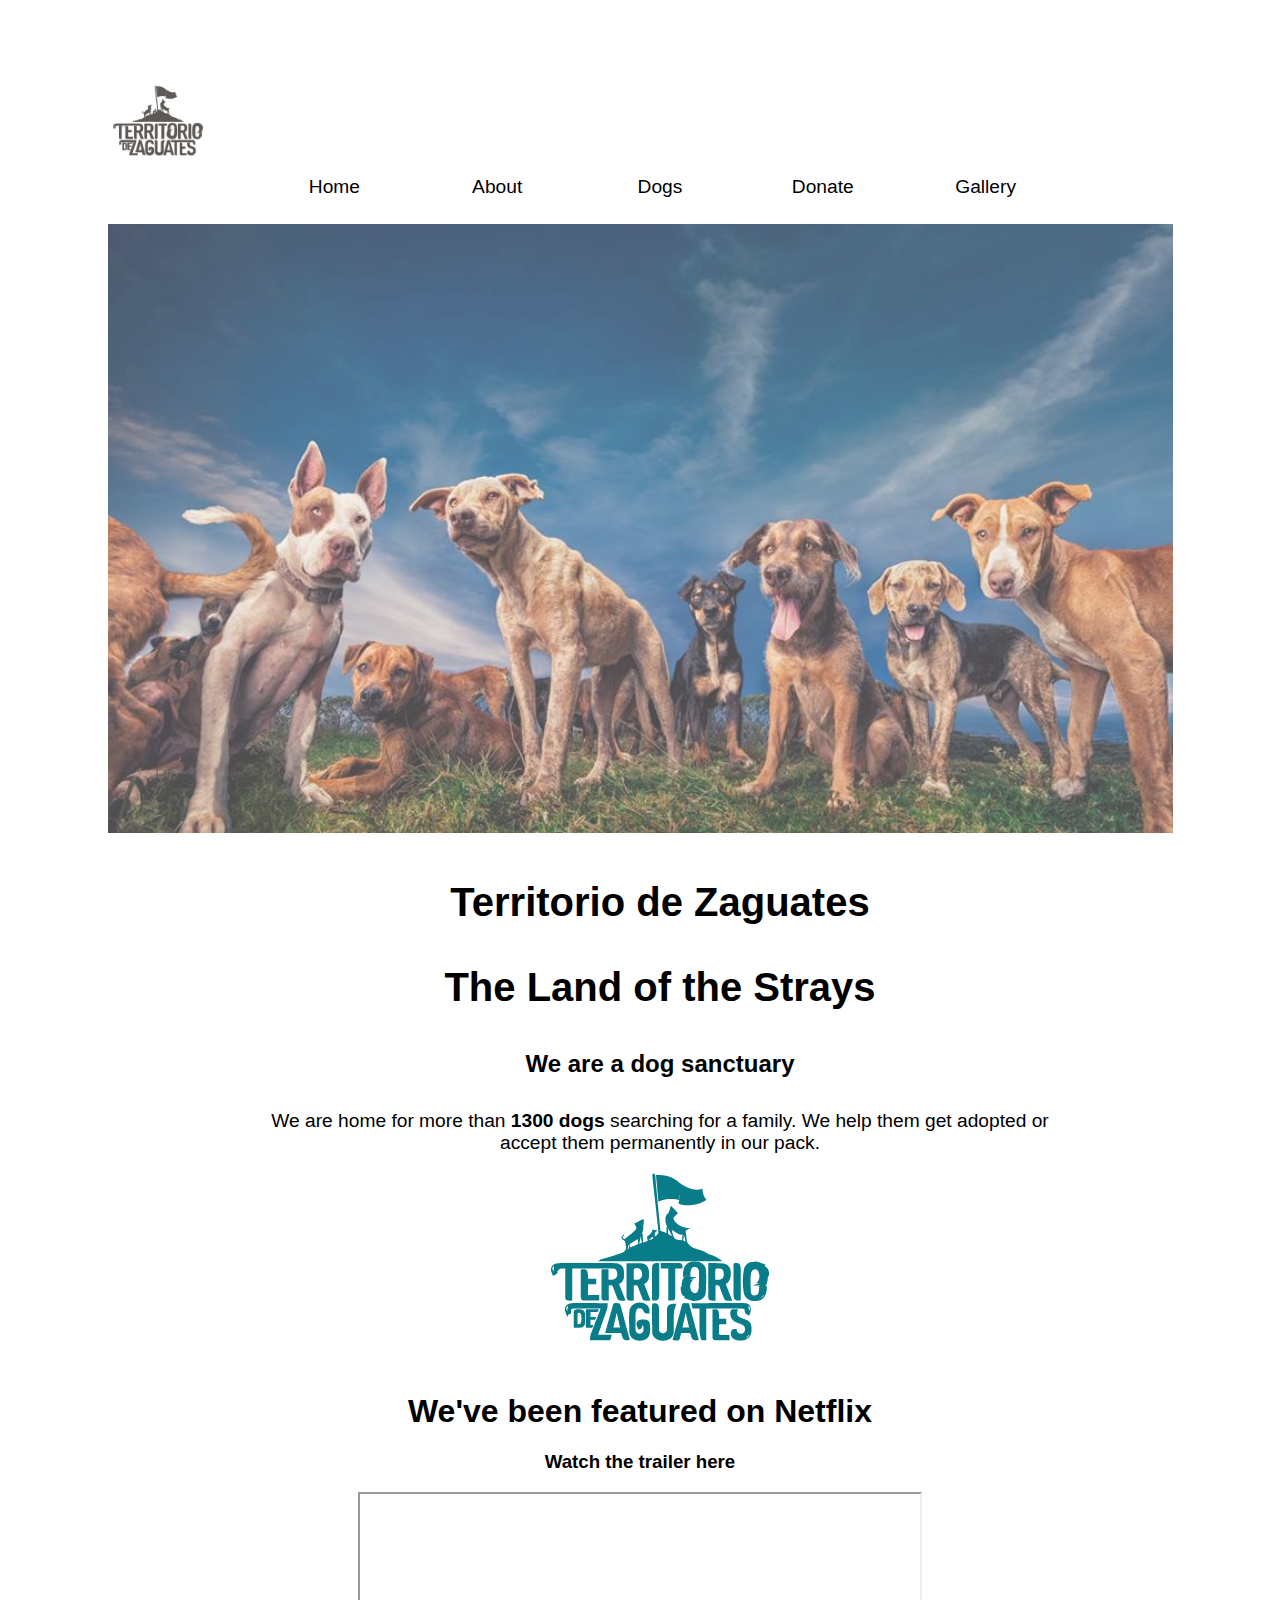
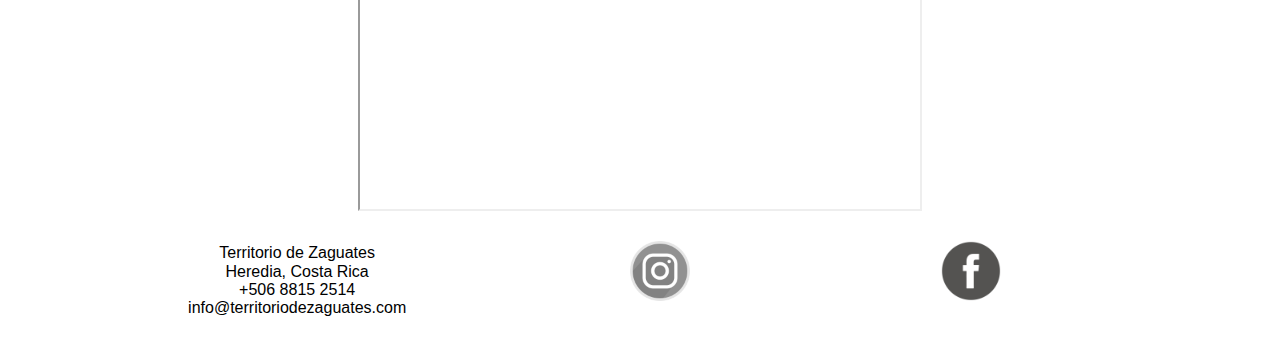
<file: index.html>
<!DOCTYPE html>
<html lang="en">
    <head>
        <meta charset="UTF-8">
        <title>Land of the Strays</title>
        <meta name="viewport" content="width=device-width, initial-scale=1.0"> <!--W3schools responsive design--> 
        <link rel ="stylesheet" href="index.css">

    </head>


    <body>
        <!--MAIN WRAP CONFIG Free Code Camp Youtube video- see index.css for link. The wrapper goes around all of the elements within the main grid.-->
        <div class ="wrapper">
            <header class="header" id="index-header">
                <img src="images/head_logo.png" alt="territorio logo dogs on a hill beside a flag">
                <!--<h4>The Land of the Strays</h4>--> 
            </header>

            <nav class="navbar" id="index-navbar">
                <ul id="ul-navbar">
                    <li><a href="index.html">Home</a></li>
                    <li><a href="about.html">About</a></li>
                    <li><a href="dogs.html">Dogs</a></li>
                    <li><a href="donate.html">Donate</a></li>
                    <li><a href="gallery.html">Gallery</a></li>
                </ul>
            </nav>

            <section class="content1" id="index-content1" >

                <div class="background" id="background"> 


                    <!--<h1>Hello </h1> -->
                    <img src="images/hero_image.jpg" alt="dogs standing proudly beneath blue sky"> 



                </div>

            </section>






            <section class="content2" id="index-content2">
                <ul>

                    <li id ="TDZ-title"><h2>Territorio de Zaguates </h2></li>
                    <li id="Strays-eng"><h3>The Land of the Strays</h3></li>
                    <li id="sanctuary"> <h4>We are a dog sanctuary </h4></li>
                    <li id ="we-are"> <p>We are home for more than <strong>1300 dogs</strong> searching for a family. We help them get adopted or accept them permanently in our pack.</p></li>
                    <li> <img src="images/teal_logo.png" alt="teal territorio logo dogs on a hill beside a flag"></li>
   
                </ul>
            </section>

            <section class= "content3" id ="index-content3">


                <h1>We've been featured on Netflix </h1>
                <h3> Watch the trailer here</h3>
                <iframe width="560" height="315" src="https://www.youtube.com/embed/t_6q1HeBC0A"  allow="accelerometer; autoplay; encrypted-media; gyroscope; picture-in-picture" allowfullscreen></iframe>
            </section>


  
            <footer class="footer" id="index-footer">
                <ul id="ul-footer">
                    <li id="info"><a href="index.html" ></a></li>
                    <li id="territor"><a href="#" ></a>Territorio de Zaguates<br>
                        Heredia, Costa Rica<br>
                        +506 8815 2514<br>
                        info@territoriodezaguates.com</li>

                    <li id="insta"><a href="https://www.instagram.com/territorio_de_zaguates/?hl=en" ><img src="images/insta_logo.png" alt="instagram camera logo"></a></li>
                    <li id="faceb"><a href="https://www.facebook.com/territoriodezaguates/" ><img src="images/facebook_logo.png" alt="facebook f logo"></a></li>
                    <!--IDs are unneccessary-->


                </ul>


            </footer>

        </div>

    </body>
</html>
</file>
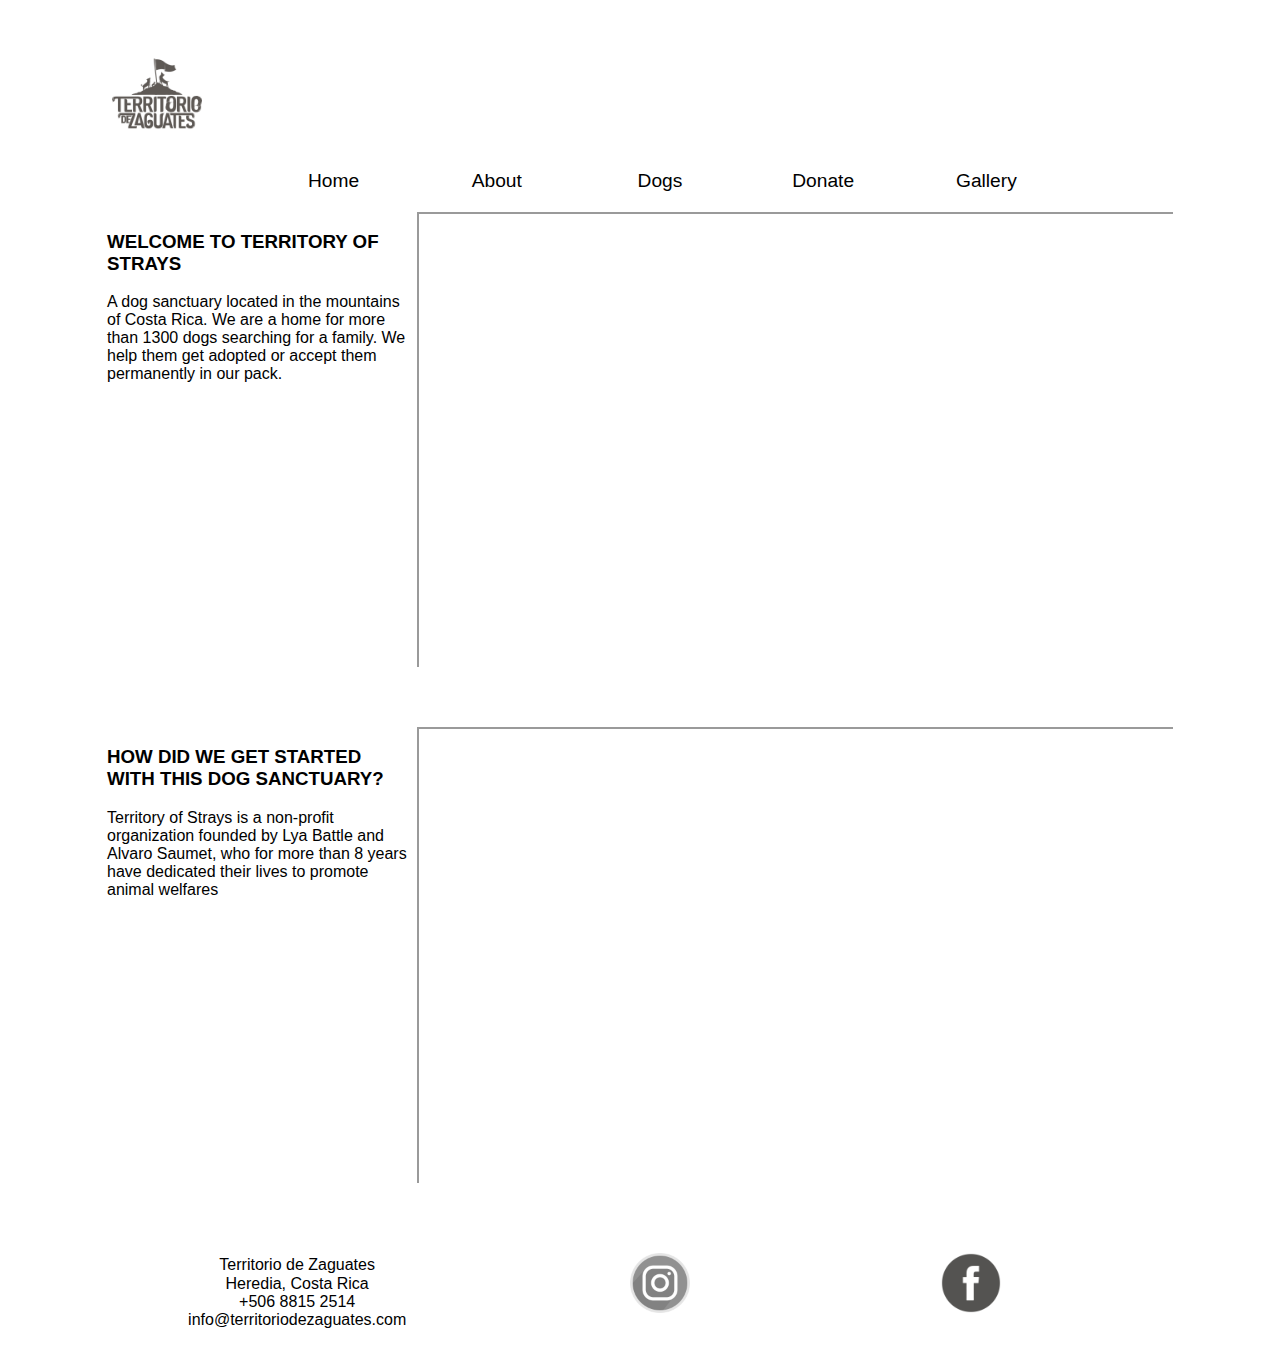
<file: about.html>
<!DOCTYPE html>
<html lang="en">
    <head>
        <meta charset="UTF-8">
        <title>Land of the Strays</title>
        <meta name="viewport" content="width=device-width, initial-scale=1.0">
        <link rel ="stylesheet" href="index.css">

    </head>
    <!--Mobile design-->
    <!--xxx-->

    <!---->
    <body>
        <!--MAIN WRAP CONFIG -scrimba FCC-->
        <div class ="about-wrapper">
            <header class="about-header" id="about-header">
                <img src="images/head_logo.png" alt="territorio logo dogs on a hill beside a flag">
                <!--<h4>The Land of the Strays</h4>--> 
            </header>

            <nav class="about-navbar" id="about-navbar">
                <ul id="ul-navbar">
                    <li><a href="index.html">Home</a></li>
                    <li><a href="about.html">About</a></li>
                    <li><a href="dogs.html">Dogs</a></li>
                    <li><a href="donate.html">Donate</a></li>
                    <li><a href="gallery.html">Gallery</a></li>
                </ul>
            </nav>
            <!--I wasn't so sure about including the https://embedresponsively.com/ inline styling on my about.html page, but it works quite well. Overall, Youtube videos are a pain to work with. I made a judgement call on what I'd have done in a professional setting, spend 4 hours figuring out how to get them to be responsive, or use a resource to do it for me in 2 minutes. It's all CSS and there's no real alchemy in there, but time constraints meant I made this decision. -->

            <section class="about-content1" id="about-content1" >
                <div><h3>WELCOME TO TERRITORY OF STRAYS </h3><p>A dog sanctuary located in the mountains of Costa Rica. We are a home for more than 1300 dogs searching for a family. We help them get adopted or accept them permanently in our pack. </p> </div>
                <!--  The styling to make te youtube videos responsive is not not my code.  /*https://www.csstutorial.net/make-youtube-and-vimeo-videos-responsive-with-css.php */ -->
                <div class ="responsive-container"><iframe width="560" height="315" src="https://www.youtube.com/embed/f9rDI4OZet8" allow="accelerometer; autoplay; encrypted-media; gyroscope; picture-in-picture" allowfullscreen></iframe></div>
                <div><h3>HOW DID WE GET STARTED WITH THIS DOG SANCTUARY? </h3><p>Territory of Strays is a non-profit organization founded by Lya Battle and Alvaro Saumet, who for more than 8 years have dedicated their lives to promote animal welfares </p> </div>

                <div class ="responsive-container"><iframe width="560" height="315" src="https://www.youtube.com/embed/navt8giQQZk" allow="accelerometer; autoplay; encrypted-media; gyroscope; picture-in-picture" allowfullscreen></iframe> </div>





            </section>







            <!--Put in btn for actual donation- ie external link to main site.-->  
            <footer class="about-footer" id="about-footer">
                <ul id="ul-footer">
                    <li id="info"><a href="index.html" ></a></li>
                    <li id="territor"><a href="#" ></a>Territorio de Zaguates<br>
                        Heredia, Costa Rica<br>
                        +506 8815 2514<br>
                        info@territoriodezaguates.com</li>

                    <li id="insta"><a href="https://www.instagram.com/territorio_de_zaguates/?hl=en" ><img src="images/insta_logo.png" alt="instagram camera logo"></a></li>
                    <li id="faceb"><a href="https://www.facebook.com/territoriodezaguates/" ><img src="images/facebook_logo.png" alt="facebook f logo"></a></li>
                    <!--IDs are unneccessary-->


                </ul>


            </footer>

        </div>

    </body>
</html>
</file>
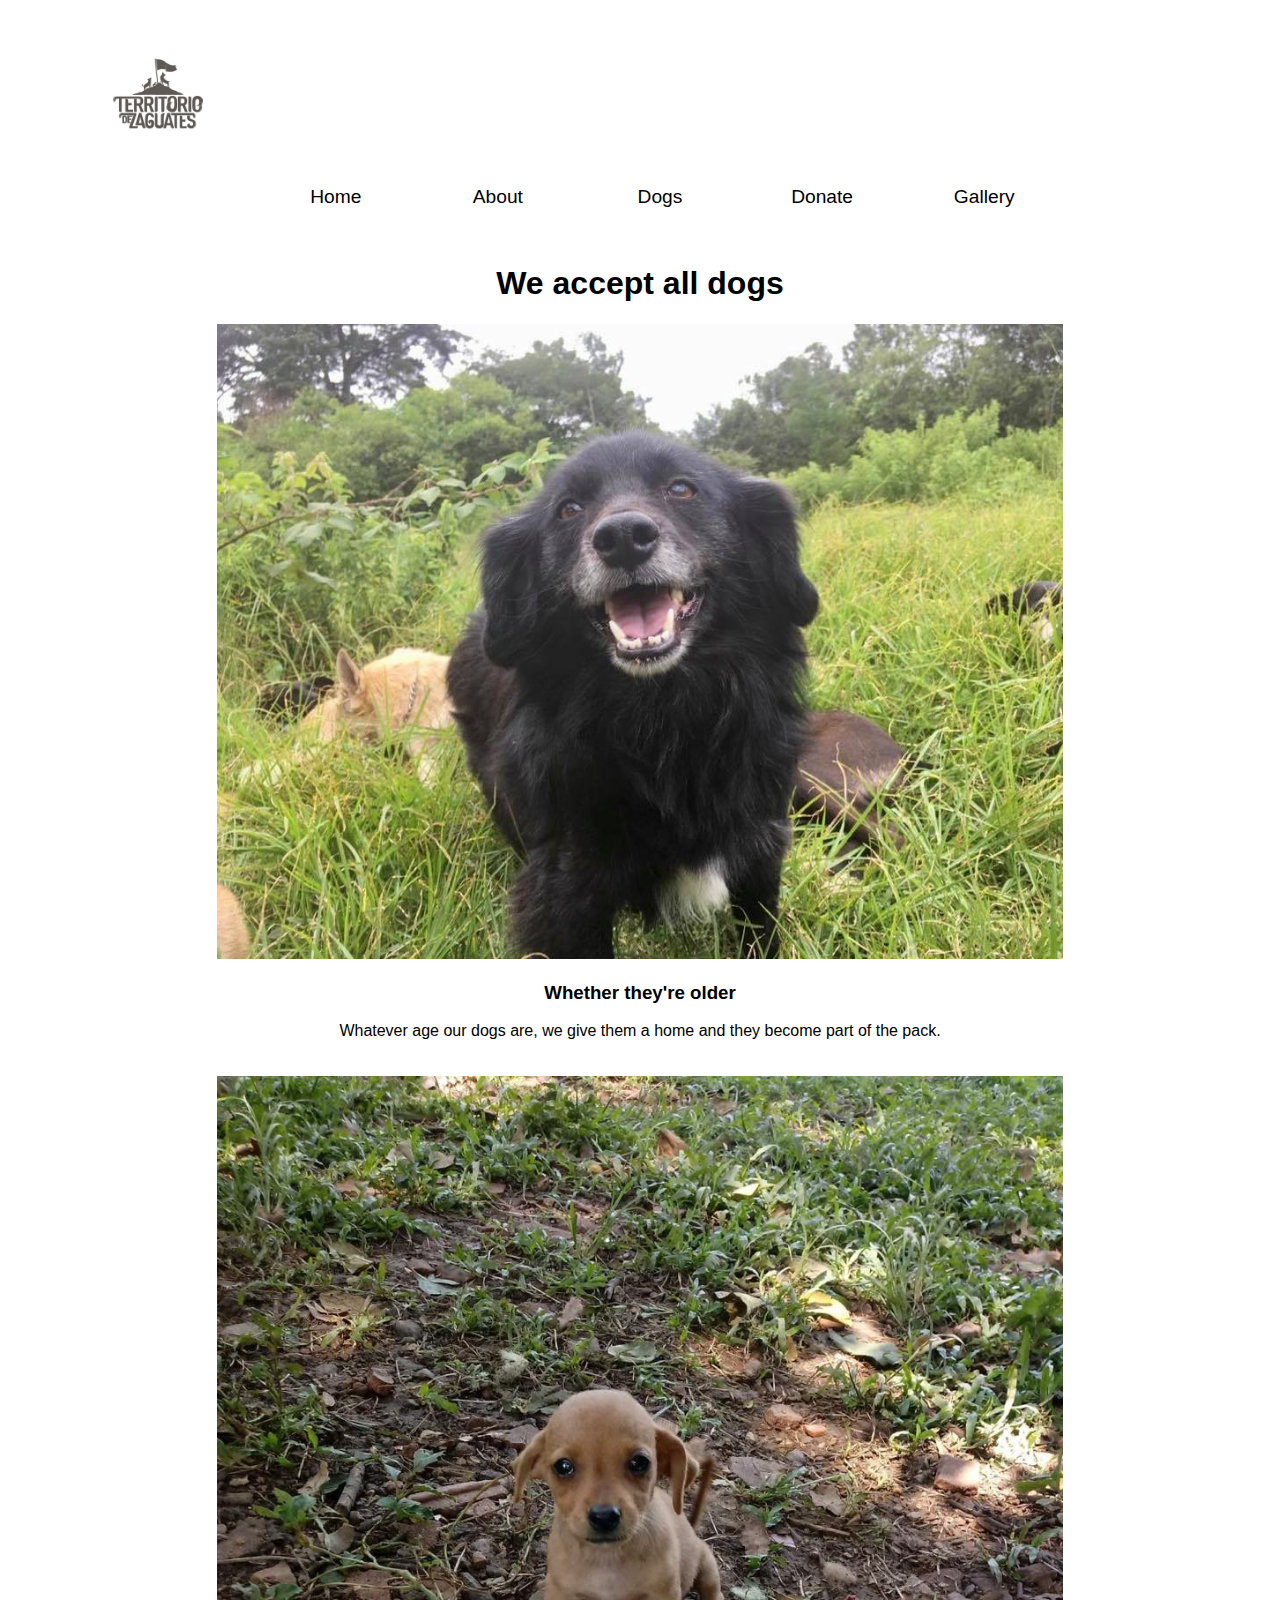
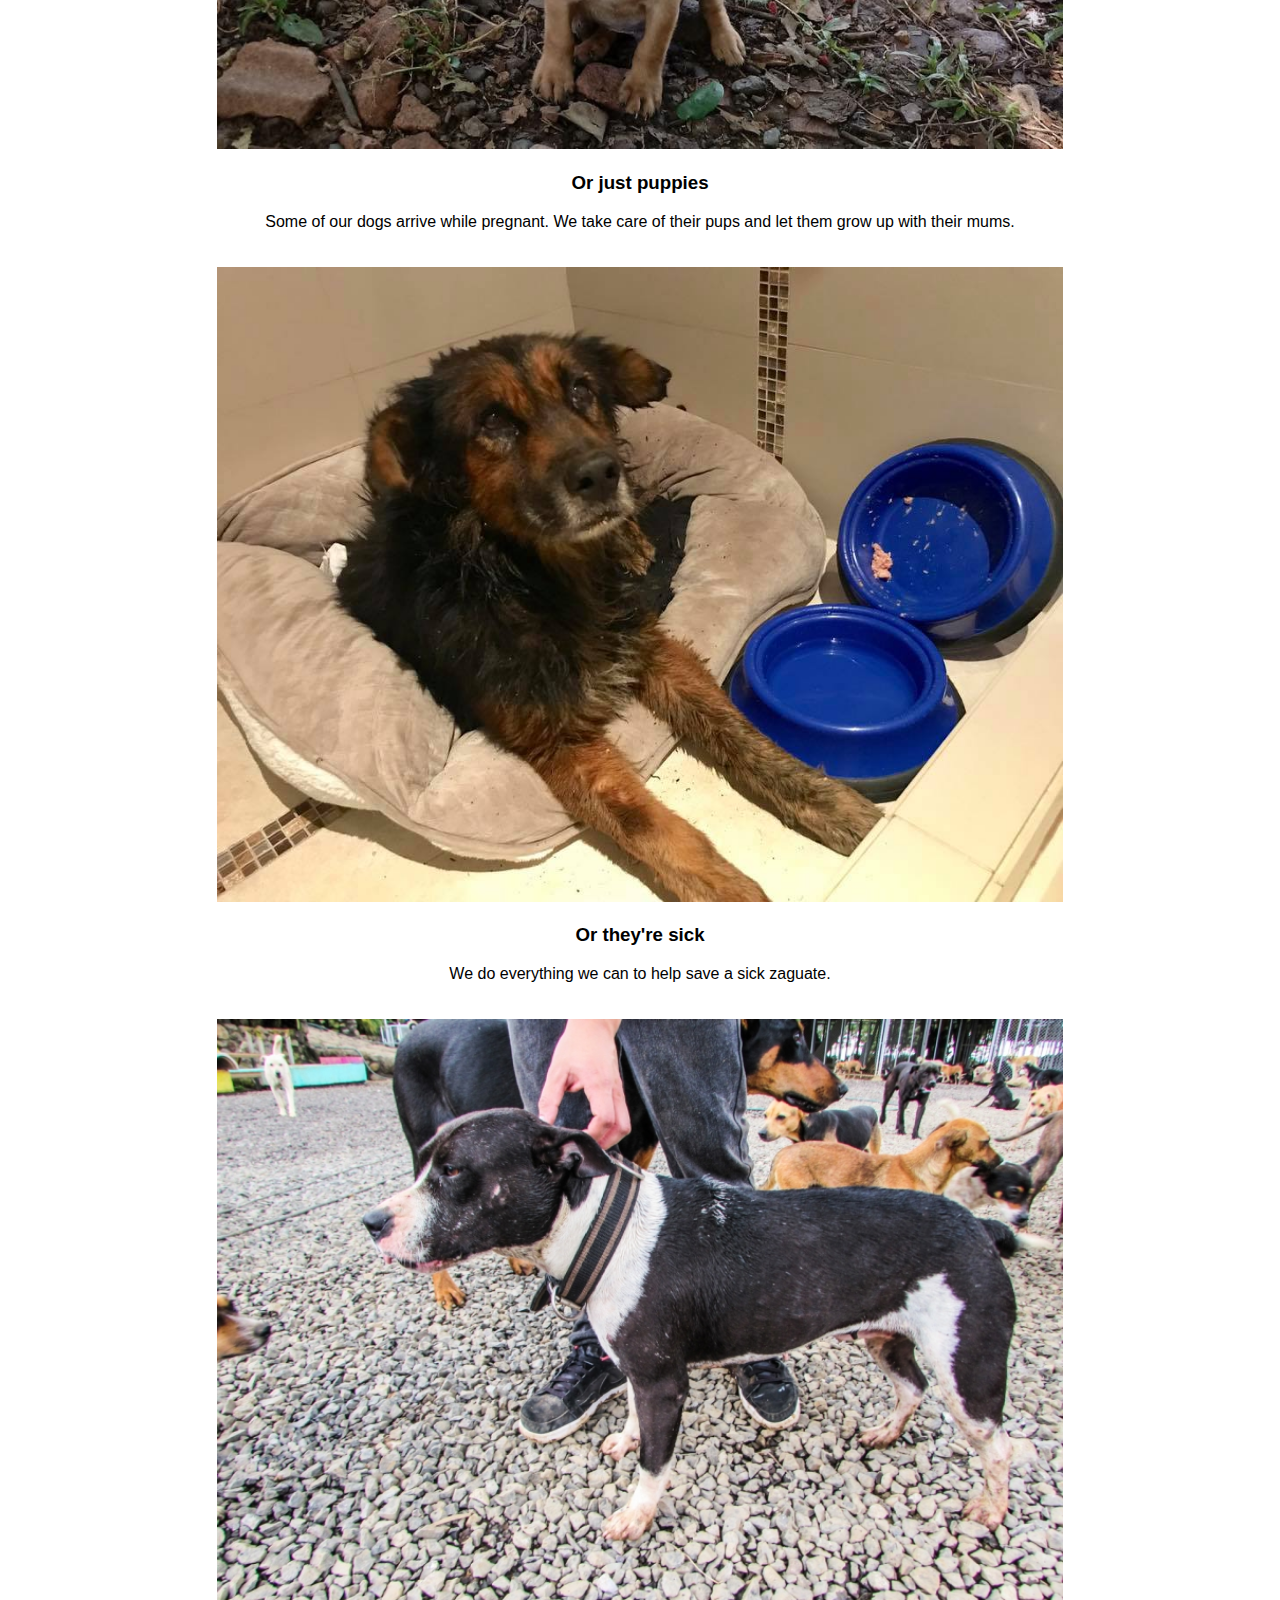
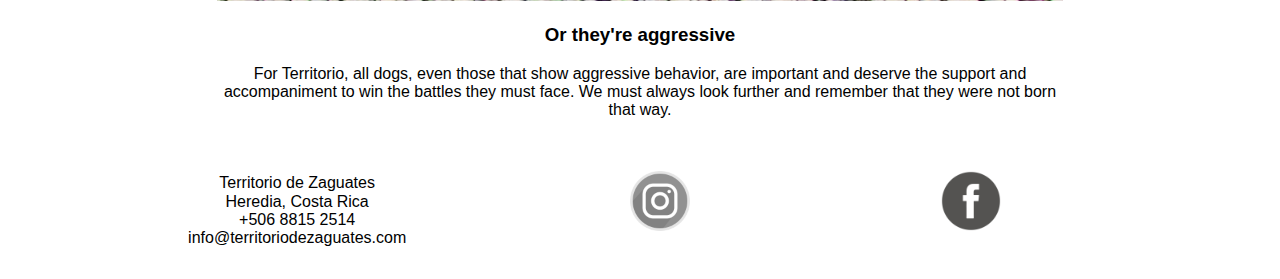
<file: dogs.html>
<!DOCTYPE html>
<html lang="en">
    <head>
        <meta charset="UTF-8">
        <title>Land of the Strays</title>
        <meta name="viewport" content="width=device-width, initial-scale=1.0">
        <link rel ="stylesheet" href="index.css">

    </head>
    <!--Mobile design-->
    <!--xxx-->

    <!---->
    <body>
        <!--MAIN WRAP CONFIG -scrimba FCC-->
        <div class ="dogs-wrapper">
            <header class="dogs-header" id="dogs-header">
                <img src="images/head_logo.png" alt="territorio logo dogs on a hill beside a flag">
                <!--<h4>The Land of the Strays</h4>--> 
            </header>

            <nav class="dogs-navbar" id="dogs-navbar">
                <ul id="ul-navbar">
                    <li><a href="index.html">Home</a></li>
                    <li><a href="about.html">About</a></li>
                    <li><a href="dogs.html">Dogs</a></li>
                    <li><a href="donate.html">Donate</a></li>
                    <li><a href="gallery.html">Gallery</a></li>
                </ul>
            </nav>

            <section class="dogs-content1" id="dogs-content1" >

                <h1>We accept all dogs</h1>

                <div class="background" id="background"> 


                    <!--<h1>Hello </h1> -->


                    <img src="images/old_dog.jpg" alt="black dog with grey muzzle"> 
                </div>
                <h3>Whether they're older</h3>
                <p>Whatever age our dogs are, we give them a home and they become part of the pack.</p>








            </section>








            <section class="dogs-content2" id="dogs-content2">
                <div class="background" id="background-2">

                    <img src ="images/tiny_puppy.jpg" alt="Tiny puppy">
                    

                </div>
                <h3>Or just puppies</h3>
                <p>Some of our dogs arrive while pregnant. We take care of their pups and let them grow up with their mums.</p>


            </section>

            <section class="dogs-content3" id ="dogs-content3">



                <div class="background" id="background-3">

                    <img src ="images/sick_dog.jpg" alt="Sick dog lying down">
                </div>

                <h3>Or they're sick</h3>
                <p>We do everything we can to help save a sick zaguate.</p>



            </section>

            <section class="dogs-content4" id ="dogs-content4">



                <div class="background" id="background-4">

                    <img src ="images/pitbull.jpg" alt="a pitbull who looks a bit worn down">
                </div>

                <h3>Or they're aggressive</h3>
                <p>For Territorio, all dogs, even those that show aggressive behavior, are important and deserve the support and accompaniment to win the battles they must face. We must always look further and remember that they were not born that way.</p>



            </section>




            <!--Put in btn for actual donation- ie external link to main site.-->  
            <footer class="dogs-footer" id="dogs-footer">
                <ul id="ul-footer">
                    <li id="info"><a href="index.html" ></a></li>
                    <li id="territor"><a href="#" ></a>Territorio de Zaguates<br>
                        Heredia, Costa Rica<br>
                        +506 8815 2514<br>
                        info@territoriodezaguates.com</li>

                    <li id="insta"><a href="https://www.instagram.com/territorio_de_zaguates/?hl=en" ><img src="images/insta_logo.png" alt="instagram camera logo"></a></li>
                    <li id="faceb"><a href="https://www.facebook.com/territoriodezaguates/" ><img src="images/facebook_logo.png" alt="facebook f logo"></a></li>
                    <!--IDs are unneccessary-->


                </ul>


            </footer>

        </div>

    </body>
</html>
</file>
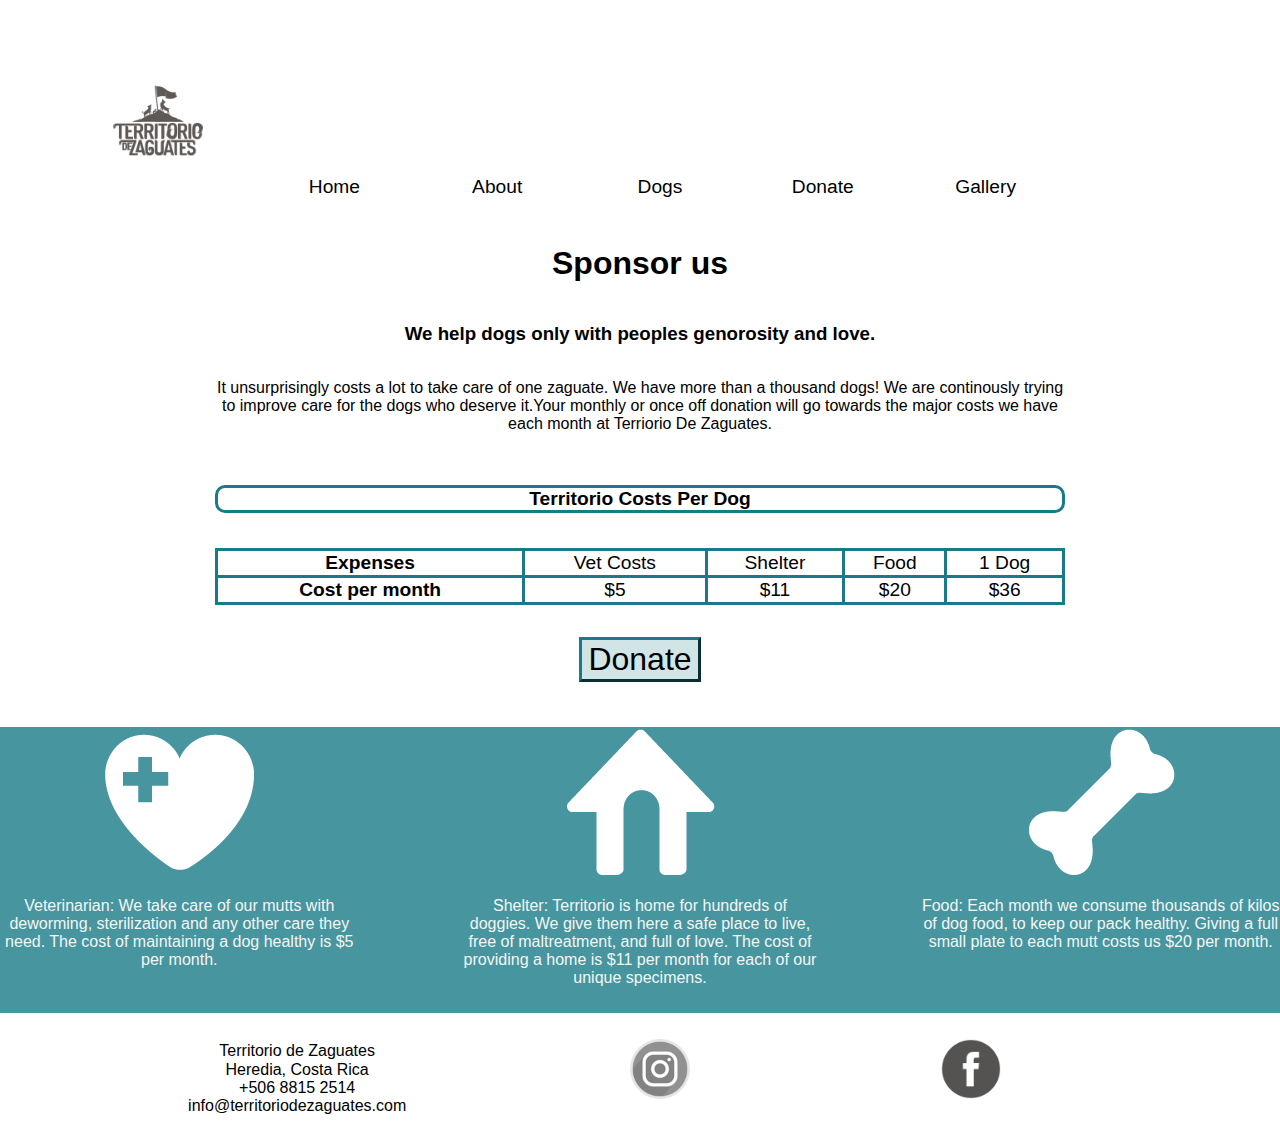
<file: donate.html>
<!DOCTYPE html>
<html lang="en">
    <head>
        <meta charset="UTF-8">
        <title>Land of the Strays</title>
        <meta name="viewport" content="width=device-width, initial-scale=1.0">
        <link rel ="stylesheet" href="index.css">

    </head>
    <!--Mobile design-->
    <!--xxx-->

    <!---->
    <body>
        <!--MAIN WRAP CONFIG -scrimba FCC-->
        <div class ="wrapper">
            <header class="donate-header" id="donate-header">
                <img src="images/head_logo.png" alt="territorio logo dogs on a hill beside a flag">
                <!--<h4>The Land of the Strays</h4>--> 
            </header>

            <nav class="donate-navbar" id="donate-navbar">
                <ul id="ul-navbar">
                    <li><a href="index.html">Home</a></li>
                    <li><a href="about.html">About</a></li>
                    <li><a href="dogs.html">Dogs</a></li>
                    <li><a href="donate.html">Donate</a></li>
                    <li><a href="gallery.html">Gallery</a></li>
                </ul>
            </nav>

            <div class="donate-content1" id="donate-content1" >

                <h1>Sponsor us</h1>
                <h3>We help dogs only with peoples genorosity and love.</h3>
                <p>It unsurprisingly costs a lot to take care of one zaguate. We have more than a thousand dogs! We are continously trying to improve care for the dogs who deserve it.Your monthly or once off donation will go towards the major costs we have each month at Terriorio De Zaguates.</p>


            </div>


            <div class="donate-content2" id="donate-content2">

                <h4 id=terr-costs>Territorio Costs Per Dog</h4>
                <div>
                    <table class="table" id="table"> <!-- inline style -->
                        <tr>
                            <th class="table-header">Expenses</th>
                            <td>Vet Costs</td>
                            <td>Shelter</td>
                            <td>Food</td>
                            <td>1 Dog</td>
                        </tr>
                        <tr>
                            <th class="table-header">Cost per month</th>
                            <td>$5</td>
                            <td>$11</td>
                            <td>$20</td>
                            <td>$36</td>
                        </tr>
                    </table>
                </div>

                <div>
                    <button onclick="location.href='https://donate.territoriodezaguates.com'" type="button" class="button" >Donate</button>
                </div>



            </div>

            <div class= "donate-content3" id ="donate-content3">

                <div><img src ="images/heart.png" alt="heart white logo">
                    <p>Veterinarian: We take care of our mutts with deworming, sterilization and any other care they need. The cost of maintaining a dog healthy is $5 per month.</p>
                </div>
                <div><img src ="images/house.png" alt="house white logo">
                    <p>Shelter: Territorio is home for hundreds of doggies. We give them here a safe place to live, free of maltreatment, and full of love. The cost of providing a home is $11 per month for each of our unique specimens.</p>
                </div>
                <div><img src ="images/bone.png" alt="bone white logo">
                    <p>Food: Each month we consume thousands of kilos of dog food, to keep our pack healthy. Giving a full small plate to each mutt costs us $20 per month. </p>   
                </div>  






            </div>



            <!--Put in btn for actual donation- ie external link to main site.-->  
            <footer class="donate-footer" id="donate-footer">
                <ul id="ul-footer">
                    <li id="info"><a href="index.html" ></a></li>
                    <li id="territor"><a href="#" ></a>Territorio de Zaguates<br>
                        Heredia, Costa Rica<br>
                        +506 8815 2514<br>
                        info@territoriodezaguates.com</li>

                    <li id="insta"><a href="https://www.instagram.com/territorio_de_zaguates/?hl=en" ><img src="images/insta_logo.png" alt="instagram camera logo"></a></li>
                    <li id="faceb"><a href="https://www.facebook.com/territoriodezaguates/" ><img src="images/facebook_logo.png" alt="facebook f logo"></a></li>
                    <!--IDs are unneccessary-->


                </ul>


            </footer>

        </div>

    </body>
</html>
</file>
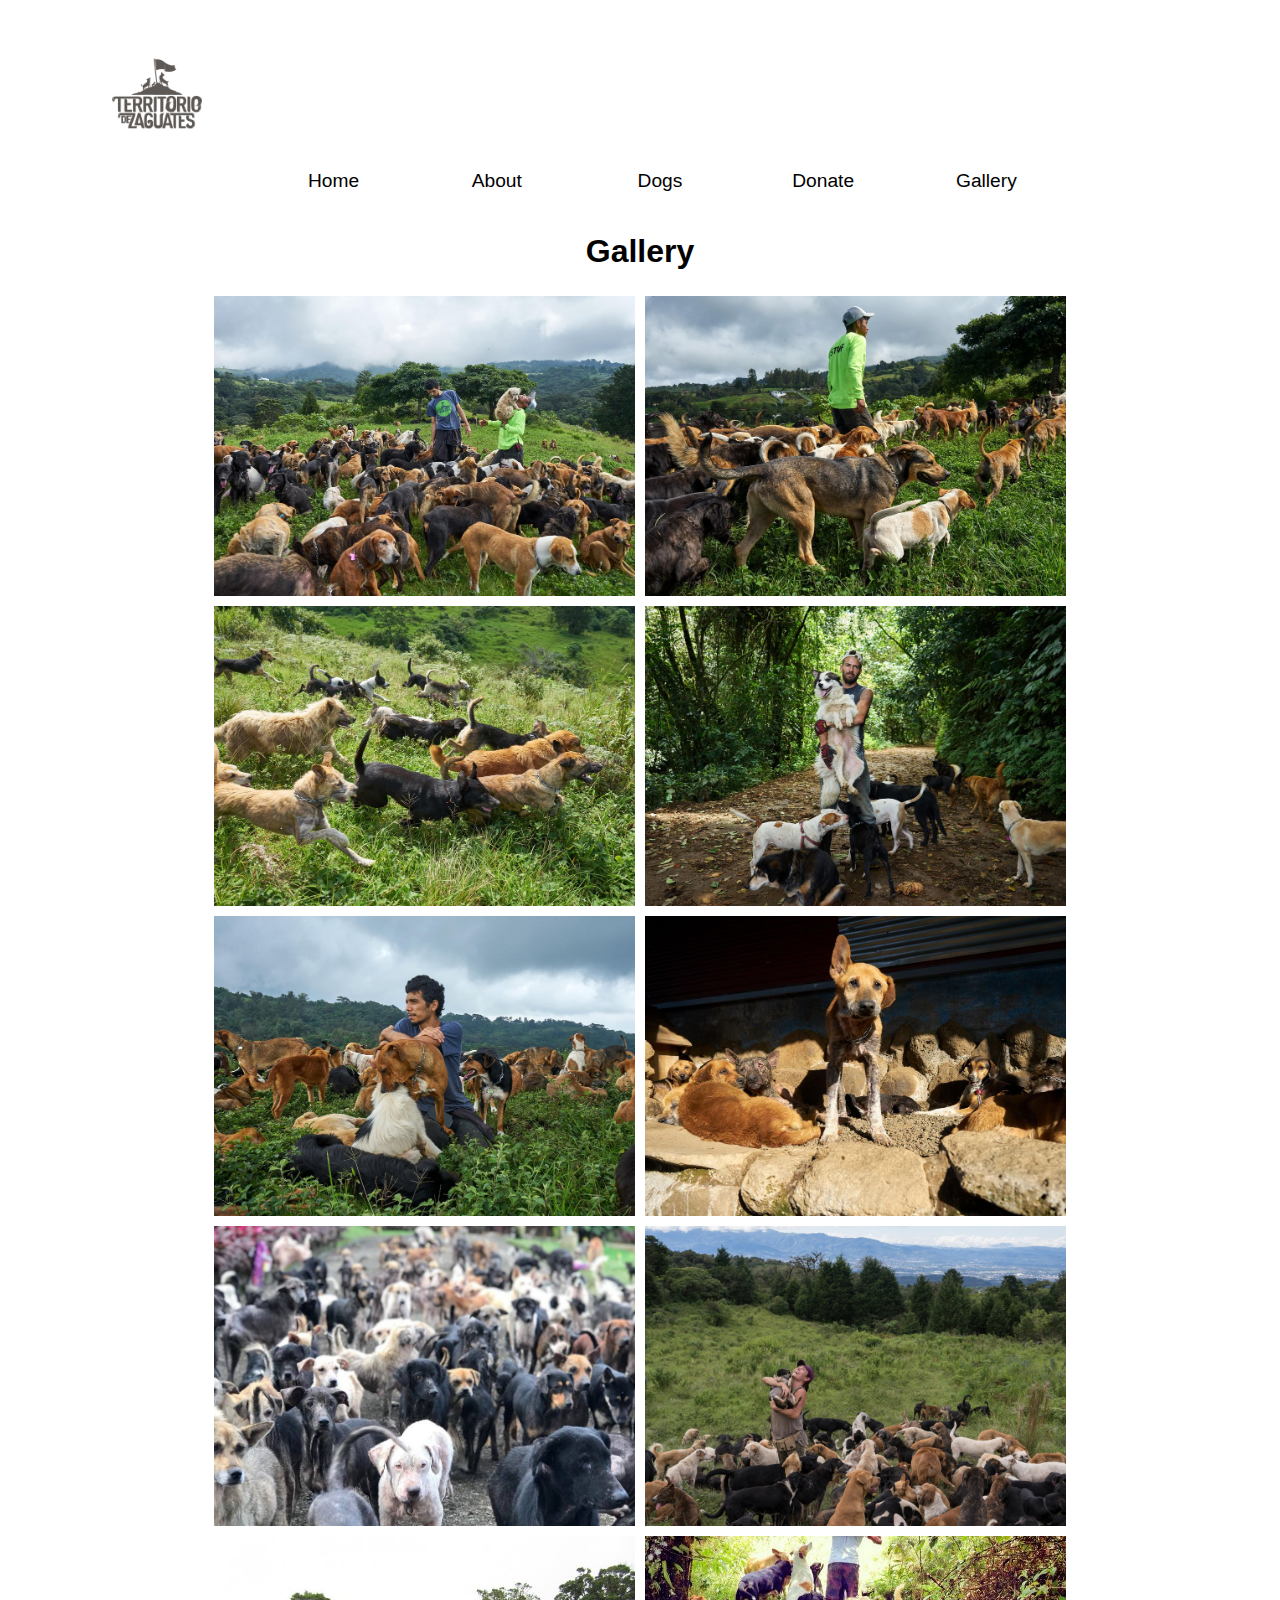
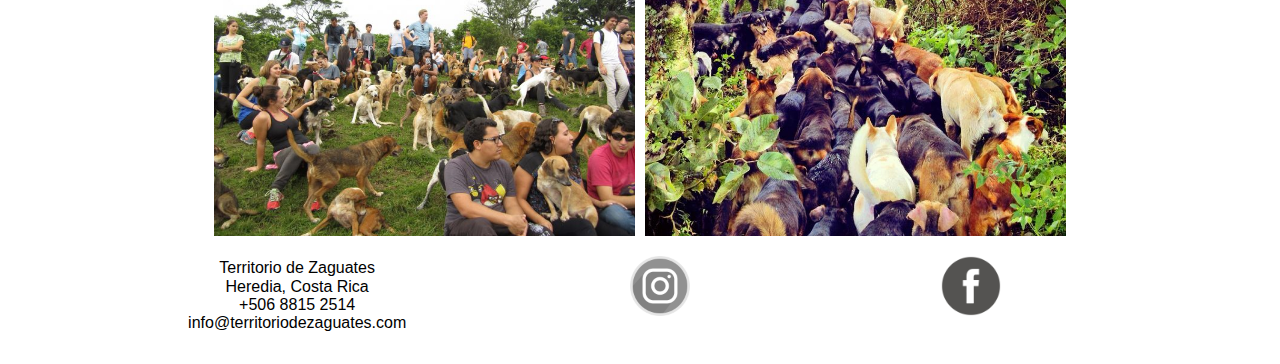
<file: gallery.html>
<!DOCTYPE html>
<html lang="en">
    <head>
        <meta charset="UTF-8">
        <title>Land of the Strays</title>
        <meta name="viewport" content="width=device-width, initial-scale=1.0">
        <link rel ="stylesheet" href="index.css">

    </head>
    <!--Mobile design-->
    <!--xxx-->

    <!---->
    <body>
        <!--MAIN WRAP CONFIG -scrimba FCC-->
        <div class ="gallery-wrapper">
            <header class="gallery-header" id="gallery-header">
                <img src="images/head_logo.png" alt="territorio logo dogs on a hill beside a flag">
                <!--<h4>The Land of the Strays</h4>--> 
            </header>

            <nav class="gallery-navbar" id="gallery-navbar">
                <ul id="ul-navbar">
                    <li><a href="index.html">Home</a></li>
                    <li><a href="about.html">About</a></li>
                    <li><a href="dogs.html">Dogs</a></li>
                    <li><a href="donate.html">Donate</a></li>
                    <li><a href="gallery.html">Gallery</a></li>
                </ul>
            </nav>

            <div class="gallery-content1" id="gallery-content1" >
                <!-- <div> <h1>Gallery</h1></div>
<div ><img id="pawprint" src="https://i.ebayimg.com/images/g/qy0AAOSwFFZbLBCd/s-l1600.jpg" alt=""></div>  -->
                <h1>Gallery</h1>







            </div> 








            <div class="gallery-content2" id="gallery-content2">

                <div><img src="images/dog_with_men.jpg" alt="dogs on hill with volunteers"></div>
                <div><img src="images/man_walking_dogs.jpg" alt="man walking dogs"></div>
                <div><img src="images/dogs_running.jpg" alt="dogs running on hill"></div>
                <div><img src="images/man_holding_dog.jpg" alt="man holding dog in arms"></div>
                <div><img src="images/man_dog_lap.jpg" alt="man with dogs on lap"></div>
                <div><img src="images/dog_flappy_ear.jpg" alt="dog with one ear flopping up"></div>
                <div><img src="images/dogs_standing_still.jpeg" alt="dogs standing still together"></div>
                <div><img src="images/women_rocking_dog.jpg" alt="dogs on hill with one being cradled by a woman"></div>
                <div><img src="images/tourists_with_dogs.jpg" alt="tourists on the hill with doggos"></div>
                <div><img src="images/dogs_following_man.jpg" alt="dogs follwoing man up a forest track"></div>


            </div>



            <!--Put in btn for actual donation- ie external link to main site.-->  
            <footer class="gallery-footer" id="gallery-footer">
                <ul id="ul-footer">
                    <li id="info"><a href="index.html" ></a></li>
                    <li id="territor"><a href="#" ></a>Territorio de Zaguates<br>
                        Heredia, Costa Rica<br>
                        +506 8815 2514<br>
                        info@territoriodezaguates.com</li>

                    <li id="insta"><a href="https://www.instagram.com/territorio_de_zaguates/?hl=en" ><img src="images/insta_logo.png" alt="instagram camera logo"></a></li>
                    <li id="faceb"><a href="https://www.facebook.com/territoriodezaguates/" ><img src="images/facebook_logo.png" alt="facebook f logo"></a></li>
                    <!--IDs are unneccessary-->


                </ul>


            </footer>

        </div>

    </body>
</html>
</file>
<file: index.css>
/* */
/*Throughout index.css I'll refer to this video: https://www.youtube.com/watch?v=t6CBKf8K_Ac&t=1449s- I learned to use the CSS Grid positioning tool using this tutorial. */

/*General style for the entire project */

html, body {
    margin:0px;
    box-sizing: border-box; /*Includes padding and margin in box sizing. */
    height:100vh; /*FCC grid puts it all on one line */
    font-family:Arial, Helvetica, sans-serif; 
}

/*Wrapper around grid boxes. */
.wrapper {
    display:flex;/*FCC grid tutorial. This allows both justify content and align items to be used. Effectively then we're amalgamting the usage of Flexbox and CSS Grid. */
    justify-content: center; /*Horizontal centering FCC */
    align-items:center; /*Vertical centering -these are both features of flexbox*/
    font-size: 1em; /*1 EM = 16px i.e. browser default */
    color:black;
}


/*INDEX */


/*Wrapper Grid */

.wrapper{
    height:100%;
    display:grid;
    grid-gap: 10px;
    grid-template-columns: repeat(12,1fr); /*FCC Grid tutorial. This means that the columns have been broken up into 12 fractions within the wrapper.All of these fractions are responsive (fractions). The repeat notation is not necessary but it prevents you from typing out 1fr 12 times. I chose to use 12 because it worked well generally when positioning several elements across a span. */
    grid-template-rows: 150px auto auto auto auto auto;  /*FCC Grid tutorial.In this case we have 6 rows. The header is fixed at 150px (because it worked for my logo) and all the remaining rows are repsonsive i.e. auto. */

}

#index-header{
    grid-column-start: 2; /*This starts at the seccnd line i.e. division. */
    grid-column-end: 4 /*This ends at the third line i.e. division. */;
    
}

#index-navbar{
    grid-column-start: 3;
    grid-column-end: -3; /*2 lines from the end in this case. */
    height:100%;
    
}

#index-content1{
    grid-column-start: 2;
    grid-column-end: -2;
    height:100%;
    
}

#index-content2{
    grid-column-start: 3;
    grid-column-end: -3;
    height:100%;
}

#index-content3{
    grid-column-start: 1;
    grid-column-end: -1;/*The last line i.e. the edge of the columns. */
    
}
#index-footer{
    grid-column-start: 1;
    grid-column-end: 13;
    height:100%;
}

/*Header */
.header {
    display: grid;
    grid-template-rows: repeat(12,1fr);
    grid-template-rows: 1fr 1fr; /*here instead of the repeat notation I just used to 1frs i.e. 2 responsive fractions. */
    grid-gap: 4px;
    grid-template-areas: 
        ". . . . . . . . . . . ."
        "l l l . . . . . . . . ."; /*FCC Grid tutorial. The dots represent space. The 'l's are arbitrarily named and thereafter this l was assigned to the header img (logo was the rationale). The beauty of grid-areas is you can basically draw out a box and poition items therein using the schematic notation. It's absolutely amazing how powerful this is. */
    
}

.header img {
    height:100px;
    grid-area: l; /*This is the l we initialised above. Presto. */
}


/*Navbar */


#ul-navbar {
    display: grid;
    grid-template-columns: repeat(5, 1fr); /*A responsive navbar is this simple in grid. */
    grid-gap:4px;
   
    
} 

#ul-navbar li {
    list-style: none;  /*Gets rid of the dots. */
    text-align: center;   
}

#ul-navbar a {
    text-decoration: none; /*Gets rid of the underlines. */
    font-size: 1.2rem;
    color: black;
    
}


/*Content 1 */

.content1 >div >img{ 
    width:100%;
    height: 100%;
    object-fit: cover; /*Comment from user on YT video i.e. the FCC tutorial. Width and height set to  the image to full size within the container. Object fit:cover then ensures the image fills the container.*/
    opacity: 0.7;
    
}


/*Content 2 */
#content2 {
    display: grid;
    grid-template-columns: repeat(12,1fr);
    grid-template-rows: 20px 20px 20px 20px auto auto;
        
}


.content2 {
    text-align: center;
}

.content2 > ul{
    list-style: none;
}


.content2 h2{
    font-size: 2.5rem;

}

.content2 h3{
    font-size: 2.5rem;

}

.content2 h4{
    font-size: 1.5rem;
   
}

.content2 p{
    font-size:1.2rem;    
}


/*Content 3 */
.content3 {
    text-align: center;

}

/*Footer */

#ul-footer {
    font-size: 1rem;
    display: grid;
    grid-template-columns: repeat(12, 1fr);
    grid-template-rows: 20px 20px 20px 20px;
    grid-gap:4px; /*grid areas for footer */
    grid-template-areas: 
        ". t t t s s s s f f . ."
        ". . . . . . . . . . . ."
        ". . . . . . . . . . . ."
        ". . . . . . . . . . . .";
    /*FCC video re: grid area functionality */
}



#territor{
    grid-area:t;
}

#insta{
    grid-area: s;
}

#faceb{
    grid-area: f;
}



#ul-footer li {
    list-style: none;
    text-align: center;
}


#ul-footer a {
    text-decoration: none;
    font-size: 1.2rem;
    color: black;    
}

#ul-footer a img {
    height:60px;
}

/*GALLERY */

/*Wrapper Grid Gallery */

.gallery-wrapper{
    height:100%;
    display:grid;
    grid-gap: 4px;
    grid-template-columns: repeat(12,1fr); 
    grid-template-rows: 150px auto auto auto auto;
}

#gallery-header{
    grid-column-start: 2;
    grid-column-end: 4;
    
}

#gallery-navbar{
    grid-column-start: 3;
    grid-column-end: -3;
    height:100%;
    
}

#gallery-content1{
    grid-column-start: 2;
    grid-column-end: -2;
    height:100%;
    
}

#gallery-content1{
    grid-column-start: 2;
    grid-column-end: -2;
    height:100%;
    
}


#gallery-content2{
    grid-column-start: 3;
    grid-column-end: -3;
    height:100%;
}


#gallery-footer{
    grid-column-start: 1;
    grid-column-end: 13;
    height:100%;
}

/*Header */
#gallery-header {
    display: grid;
    grid-template-rows: repeat(12,1fr);
    grid-template-rows: 1fr 1fr;
    grid-gap: 4px;
    grid-template-areas: 
        ". . . . . . . . . . . ."
        "l l l . . . . . . . . .";
    
}

#gallery-header img {
    height:100px;
    grid-area: l;
}


#gallery-content1 > h1{
    text-align: center;

}

/*Gallery Content2 */



#gallery-content2{
    display:grid;
    grid-gap:10px;
    grid-template-columns: repeat(auto-fit,minmax(300px,1fr)); /*FCC video section on auto-fit and minmax setting. What this means is the columns will automatically fit their respective containers. They will never be smaller than 300px in width. At a maximum they will be 1fr each- so 3 span across the page at their greatest extent (within the confines of their outer wrapper). */
    grid-auto-rows: 300px; /*FCC video section on auto-fit and minmax setting. In the vertical extent, they will always be 300px. */
    grid-auto-flow:dense; /*FCC video section on auto-fit and minmax setting. This setting makes the images fit the space as best they can. What's remarkable about it is, if we had images of varying sizes (which we assigned as small,medium and large for example) it would not place the divs according to their position in the markup (i.e. from top to bottom). So this CSS positioning does not obey the HTML markup. This is obviously very powerful.For the sake of simplicity I just kept the images all the same size, so there's no evidence of this feature in action here. */
    

}

#gallery-content2 > div > img {
    width: 100%;
    height: 100%;
    object-fit: cover;
}


/* Gallery Navbar */


#ul-navbar {
    display: grid;
    grid-template-columns: repeat(5, 1fr);
    grid-gap:4px;
   
    
} 

#ul-navbar li {
    list-style: none;
    
    text-align: center;
    
    
}

#ul-navbar a {
    text-decoration: none;
    font-size: 1.2rem;
    color: black;
    
}

/*ABOUT */
 /*The styling to make te youtube videos responsive is not not my code.  /*https://www.csstutorial.net/make-youtube-and-vimeo-videos-responsive-with-css.php */
.responsive-container {
    position: relative;
    padding-bottom: 56.25%;
    padding-top: 30px;
    height: 0;
    overflow:hidden;
    margin-bottom: 50px;
}

.responsive-container iframe {
    position: absolute;
    top:0;left:0;
    width: 100%;
    height: 100%;
}
/*This is the code snippet I used above
https://www.csstutorial.net/make-youtube-and-vimeo-videos-responsive-with-css.php*/


.about-wrapper{
    height:100%;
    display:grid;
    grid-gap: 4px;
    grid-template-columns: repeat(12,1fr); 
    grid-template-rows: 150px auto auto;

}

#about-header{
    grid-column-start: 2;
    grid-column-end: 4;
    
}

#about-navbar{
    grid-column-start: 3;
    grid-column-end: -3;
    height:100%;
    
}

#about-content1{
    grid-column-start: 2;
    grid-column-end: -2;
    height:100%;
    
}

#about-content1{
    grid-column-start: 2;
    grid-column-end: -2;
    height:100%;
    
}


#about-footer{
    grid-column-start: 1;
    grid-column-end: 13;
    height:100%;
}

/*Header */
#about-header {
    display: grid;
    grid-template-rows: repeat(12,1fr);
    grid-template-rows: 1fr 1fr;
    grid-gap: 4px;
    grid-template-areas: 
        ". . . . . . . . . . . ."
        "l l l . . . . . . . . .";
    
}

#about-header img {
    height:100px;
    grid-area: l;
}


#about-content1{
    display:grid;
    grid-gap:10px;
    grid-template-columns: minmax(200px,300px) 1fr; /*This allowed the Youtube videos to lay beside the text. */
    grid-template-rows:repeat(2,1fr);
    
}

/*DOGS */

.dogs-wrapper{
    height:100%;
    display:grid;
    grid-gap: 20px;
    grid-template-columns: repeat(12,1fr); 
    grid-template-rows: 150px auto auto auto auto auto auto;

}

#dogs-header{
    grid-column-start: 2;
    grid-column-end: 4;
    
}

#dogs-navbar{
    grid-column-start: 3;
    grid-column-end: -3;
    height:100%;
    
}

#dogs-content1{
    grid-column-start: 3;
    grid-column-end: -3;
    height:100%;
    
}



#dogs-content2{
    grid-column-start: 3;
    grid-column-end: -3;
    height:100%;
}

#dogs-content3{
    grid-column-start: 3;
    grid-column-end: -3;
    
}

#dogs-content4{
    grid-column-start: 3;
    grid-column-end: -3;
    
}
#dogs-footer{
    grid-column-start: 1;
    grid-column-end: 13;
    height:100%;
}

/*Header */
#dogs-header {
    display: grid;
    grid-template-rows: repeat(12,1fr);
    grid-template-rows: 1fr 1fr;
    grid-gap: 4px;
    grid-template-areas: 
        ". . . . . . . . . . . ."
        "l l l . . . . . . . . .";
    
}

.dogs-wrapper > div > p{
    font-size:1.2rem;
}

.dogs-wrapper > div > h3{
    font-size:1.4rem;
}

#dogs-header img {
    height:100px;
    grid-area: l;
}

/*Dogs content */


.dogs-content1 >div >img{ /*comment on yt video FCC*/
    width:100%;
    height: 100%;
    object-fit: cover;
    opacity: 1;
    
}

.dogs-content2 >div >img{ /*comment on yt video FCC*/
    width:100%;
    height: 100%;
    object-fit: cover;
    opacity: 1;
    
}

.dogs-content3 >div >img{ /*comment on yt video FCC*/
    width:100%;
    height: 100%;
    object-fit: cover;
    opacity: 1;
    
}

.dogs-content4 >div >img{ /*comment on yt video FCC*/
    width:100%;
    height: 100%;
    object-fit: cover;
    opacity: 1;
    
}



#dogs-content1{
    text-align:center;    
}

#dogs-content2{
    text-align:center;    
}

#dogs-content3{
    text-align:center;   
}

#dogs-content4{
    text-align:center;
    
}


/*DONATE */

.donate-wrapper{
    height:100%;
    display:grid;
    grid-gap: 20px;
    grid-template-columns: repeat(12,1fr); 
    grid-template-rows: 150px auto auto auto auto auto auto;

}

#donate-header{
    grid-column-start: 2;
    grid-column-end: 4;
    
}

#donate-navbar{
    grid-column-start: 3;
    grid-column-end: -3;
    height:100%;
    
}

#donate-content1{
    grid-column-start: 3;
    grid-column-end: -3;
    height:100%;
    
}


#donate-content2{
    grid-column-start: 3;
    grid-column-end: -3;
    height:100%;
}

#donate-content3{
    grid-column-start: 1;
    grid-column-end: -1;
    
}
#donate-footer{
    grid-column-start: 1;
    grid-column-end: 13;
    height:100%;
}

/*Header */
#donate-header {
    display: grid;
    grid-template-rows: repeat(12,1fr);
    grid-template-rows: 1fr 1fr;
    grid-gap: 4px;
    grid-template-areas: 
        ". . . . . . . . . . . ."
        "l l l . . . . . . . . .";
    
}

#donate-header img {
    height:100px;
    grid-area: l;
}

/*Donate content */

.donate-content1 li{
    list-style: none;
    text-align: center;
}

.donate-content1{
    display:grid;
    grid-template-rows: repeat(12,1fr);
    grid-template-rows:auto;
    grid-gap:0px;
    grid-template-areas: 
        ". . . . t t t t . . . ."
        ". . . w w w w w w . . ."
        ". . p p p p p p p p . ."
        ". . . . . . . . . . . ."
}


.donate-content1 h1 {
    grid-area: t;
    
}

.donate-content1 h3 {
    grid-area: w;
    
}

.donate-content1 p {
    grid-area: p;
    
}






.donate-content3 >div >img{ /*comment on yt video FCC*/

    object-fit: cover;
    
}


#donate-content1{
    text-align:center;

    
}

#donate-content2{
    text-align:center;
    
}

#donate-content2{
    grid-column-start: 3;
    grid-column-end: -3;
    height:100%;
    display:grid;
    grid-gap: 10px;
    grid-template-rows: repeat(3, 1fr);
}

#donate-content3{
    text-align:center;
    background-color: rgb(25,123,135,0.8); /*the 0.8 is something I learned off Stack to induce opacity changes, I also used a plugin called Eye Dropper to pull the colour off the original TDZ website*/    
}



.donate-content3 >div >img{ /*comment on yt video FCC*/
    object-fit: cover;   
}

#donate-content3{
    display: grid;
    grid-template-columns: repeat(14,1fr);
    grid-template-rows: 1fr;
    grid-gap: 10px;
    grid-template-areas: 
        "h h h h . s s s s . b b b b"
        ". . . . . . . . . . . . . ."
        ; /*the extra dots (spaces) here just segregate this div better from the navbar.*/
   
}


.donate-content3 div:nth-child(1){ /*I can't remember where I found the nth child notation but it's pretty great. Possibly the FCC tutorial also.*/
    grid-area: h;

}

.donate-content3 div:nth-child(2){
    grid-area: s;

}

.donate-content3 div:nth-child(3){
    grid-area: b;
    
    
}

.donate-content3 >div >p{
    color: whitesmoke;
}

#terr-costs{
    border-style: solid;
    border-color:rgb(25,123,135); 
    border-radius:10px; /*this imparts rounded edges- https://developer.mozilla.org/en-US/docs/Web/CSS/border-radius- MDN is the resource */
    font-size: 1.2rem;
}

.table{
    width:100%;
    border-collapse: collapse; /*this overrides border-radius- originally I wanted a rounded table too- but it looked fine so I abandoned the idea. */
    
}

td, th{
    border-style: solid;
    border-color:rgb(25,123,135); 
    font-size: 1.2rem;
}

.button{
    border-color:rgb(25,123,135);
    border-width: 0.2rem;
    font-size: 2rem;
    background-color: rgb(25,123,135,0.2);
    
}

.button:hover{ /*I originally saw this on a youtube tutorial, then it was brought up in lectures. */
    background-color:rgb(25,123,135);
    color: white;
}
</file>
